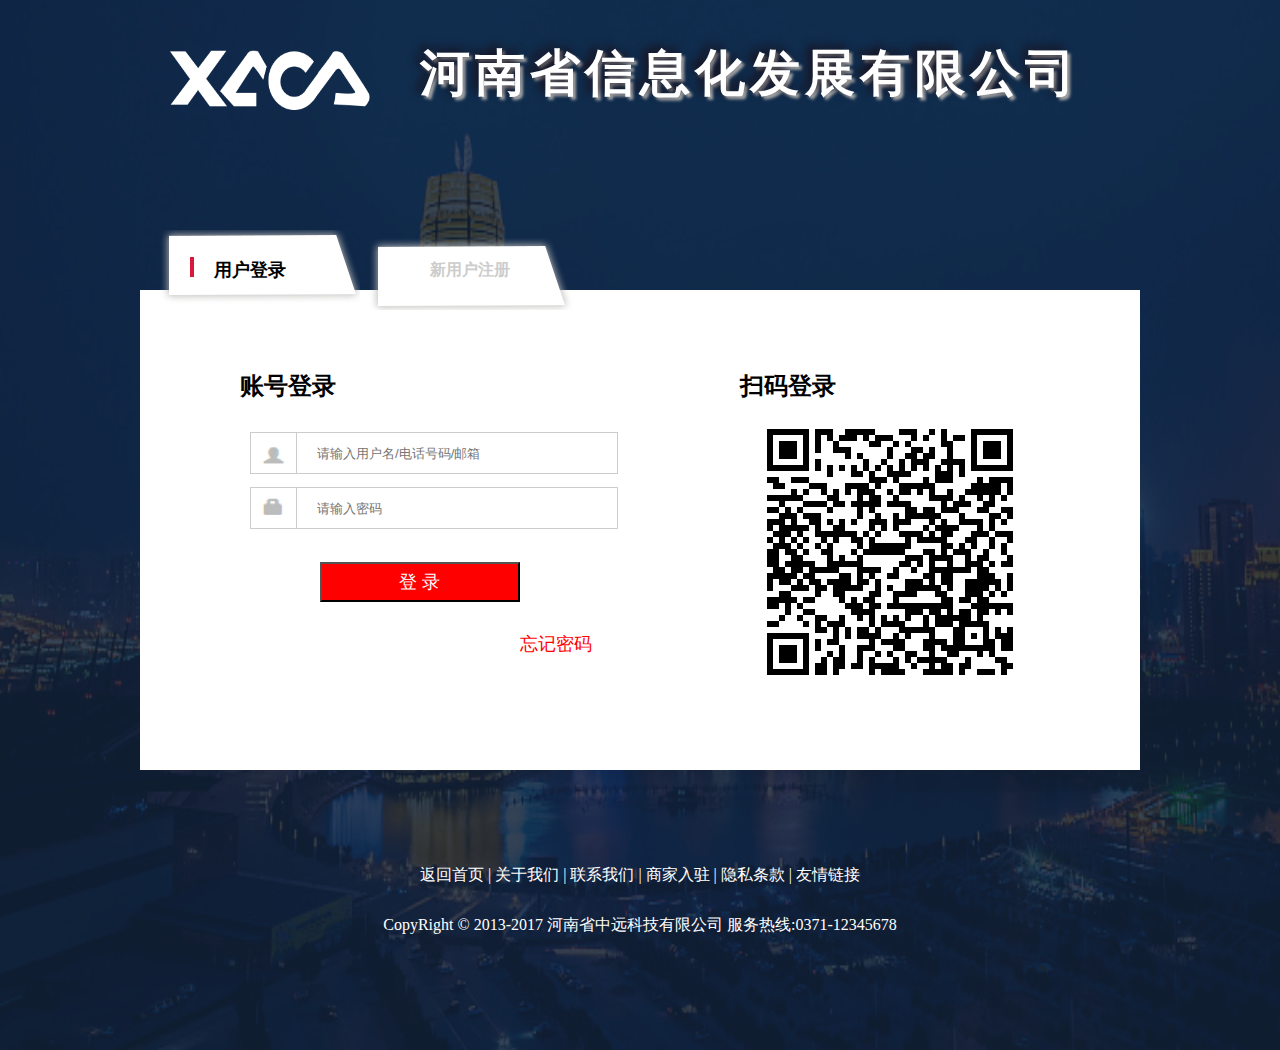
<file: index.html>
<!DOCTYPE html>
<html lang="en">
<head>
	<meta charset="UTF-8">
	<title>用户登录、注册</title>
	<link rel="stylesheet" href="css/login2-2.css">
</head>
<body>
	<div class="big">
		<div class="logoImg"></div>
		<img src="images/picture.png" alt="" class="BigImg">
		<div class="logo">
			<img src="images/logo.png" alt="" class="logoIImg">
			<span>
				河南省信息化发展有限公司
			</span>
		</div>
		<!-- <a href="#" class="return">返回首页>></a> -->
		<div class="center">
			<h4 class="select">用户登录</h4>
			<h4>新用户注册</h4>
			<li class="show" style="height:400px;">
				<div class="side1" style="float: left;">
					<h2>账号登录</h2>
					<div class="outer">
						<div class="inner"><img src="images/user2-3.png"></div>
						<input type="text" placeholder="请输入用户名/电话号码/邮箱">
					</div>
					<div class="outer">
						<div class="inner"><img src="images/user1-4.png"></div>
						<input type="password" placeholder="请输入密码">
					</div>
					<a href="text2.html"><input type="button" value="登 录" class="click2" style="display:block;"></a>
					<a href="html/login1.html"><div class="password2">
					忘记密码</div></a>
				</div>
				<div class="Scan">
					<h2>扫码登录</h2>
					<img src="images/f6a616101cff4f28be9117de49750246.gif" alt="">
				</div>
			</li>
			<li style="height:450px;">
				<div class="side1" style="float: left">
					<h2>账号注册</h2>
					<div class="outer">
						<div class="inner"><img src="images/user2-3.png"></div>
						<input type="text" placeholder="请输入用户名，3-13位字母或数字">
					</div>
					<div class="outer">
						<div class="inner"><img src="images/user1-4.png"></div>
						<input type="password" placeholder="请输入密码，6-13位字母或数字">
					</div>
					<div class="outer">
						<div class="inner"><img src="images/user1-4.png"></div>
						<input type="password" placeholder="请确认密码">
					</div>
					<div class="outer">
						<div class="inner"><img src="images/user2-9.png"></div>
						<input type="tel" placeholder="请输入手机号码">
					</div>
					<div class="outer">
						<div class="inner"><img src="images/user1-6.png"></div>
						<input type="tel" placeholder="请输入邮箱">
					</div>
					<a href="text2.html"><input type="button" value="注 册" class="click" style="display:block;width: 200px;margin-left: 80px;"></a>
				</div>
				<div class="Scan">
					<h2></h2>
					<img src="images/user.png" alt="" class="Scanimg">
				</div>
			</li>
		</div>
		<!-- 底部 -->
		<div class="bottom">
			<div class="bottom-top">
				<a href="#">返回首页</a>
				|
				<a href="#">关于我们</a>
				|
				<a href="#">联系我们</a>
				|
				<a href="#">商家入驻</a>
				|
				<a href="#">隐私条款</a>
				|
				<a href="#">友情链接</a>
			</div>
			<p>CopyRight © 2013-2017 河南省中远科技有限公司  服务热线:0371-12345678</p>
		</div>
	</div>
</body>
<script src="js/login2.js"></script>
</html>
</file>
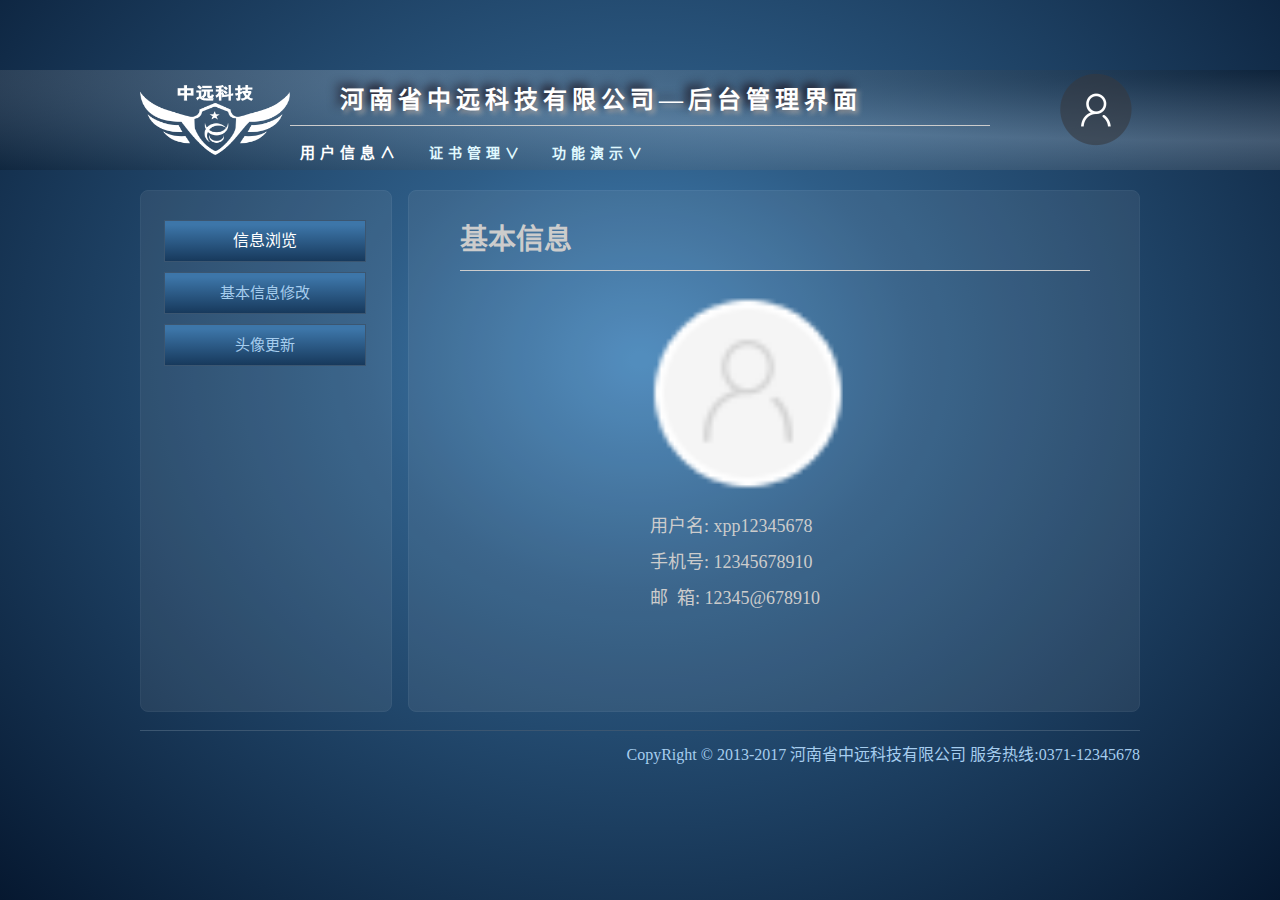
<file: text2.html>
<!DOCTYPE html>
<html lang="zh-cn">
<head>
	<meta charset="UTF-8">
	<title>XACA统一认证管理系统</title>
	<link rel="stylesheet" href="css/cssStyle.css">
</head>
<body>
	<div class="outer">
		<div class="title"></div>
		<div class="inner">
			<div class="innerLeft"></div>
			<div class="innerRight"></div>
		</div>
	</div>
<!-- head -->
	<div class="head">
		<img src="images/logo2.png" alt="" class="titleImg2">
		<div class="headRight">
			<p>河南省中远科技有限公司—后台管理界面</p>
			<p>
				<span id="select">用户信息</span>
				<span>证书管理</span>
				<span>功能演示</span>
				<!-- <span>扫码签章</span> -->
			</p>
		</div>
		<img src="images/5.png" alt="" class="titleImg3">
		<div class="headImg">
			<img src="images/19.png" alt="" class="titleImg4">
			<a href="html/login.html">修改密码</a>
			<a href="index.html">注销登录</a>
		</div>
	</div>
<!-- content -->
	<div class="content" style="display: block;">
		<div class="conLeft">
			<ul>
				<li class="oulis" id="lis">信息浏览</li>
				<li class="oulis">基本信息修改</li>
				<li class="oulis">头像更新</li>
			</ul>
		</div>
		<div class="conRight" style="display: block;">
			<figure class="Information">
				<figcaption>基本信息</figcaption>
				<img src="images/19.png" alt="">
				<p>
					<label>用户名:</label>
					<span>xpp12345678</span>
				</p>
				<p>
					<label>手机号:</label>
					<span>12345678910</span>
				</p>
				<p>
					<label>邮&nbsp&nbsp箱:</label>
					<span>12345@678910</span>
				</p>
			</figure>
		</div>
		<div class="conRight">
			<figure class="modification">
				<figcaption>信息修改</figcaption>
				<p>
					<label>用户名:</label>
					<input value="xpp12345678">
				</p>
				<p>
					<label>手机号:</label>
					<input value="12345678910">
				</p>
				<p>
					<label>邮&nbsp&nbsp箱:</label>
					<input value="12345@678910">
				</p>
				<button>提交</button>
			</figure>
		</div>
		<div class="conRight">
			<figure class="photo">
				<figcaption>头像更新</figcaption>
				<form>
					<div><img src="images/19.png" alt=""></div>
					<label>选择图片文件</label>
					<input type="file" class="file" size="28"/>
					<input type="button" value="上传" class="btn" />
				</form>
			</figure>
		</div>
	</div>
	<div class="content">
		<div class="conLeft">
			<ul>
				<li class="oulis" id="lis">证书管理</li>
			</ul>
		</div>
		<div class="conRight" style="display: block;">
			<figure class="Information">
				<!-- <figcaption>证书管理</figcaption> -->
			</figure>
		</div>
	</div>
	<div class="content">
		<div class="conLeft">
			<ul>
				<li class="oulis" id="lis">扫码签章</li>
				<li class="oulis">扫码签名</li>
			</ul>
		</div>
		<div class="conRight" style="display: block;">
			<figure class="signature">
				<figcaption>扫码签章</figcaption>
				<textarea rows="7" cols="25">
				</textarea><br>
				<button class="button1">提交</button>
			</figure>
		</div>
		<div class="conRight">
			<figure class="autograph">
				<figcaption>扫码签名</figcaption>
				<p>
					<input value="xpp12345678">
					<label>用户名:</label>
				</p>
				<p>
					<input value="12345678910">
					<label>用户联系方式:</label>
				</p>
				<p>
					<input value="12345@678910">
					<label>用户邮箱:</label>
				</p>
				<button class="btnautograph">签名</button>
			</figure>
		</div>
	</div>
<!-- bottom -->
	<div class="bottom">CopyRight © 2013-2017 河南省中远科技有限公司  服务热线:0371-12345678</div>
</body>
<script type="text/javascript" src="js/jquery-1.9.1.js"></script>
<script type="text/javascript" src="js/jsText2.js"></script>
</html>
</file>
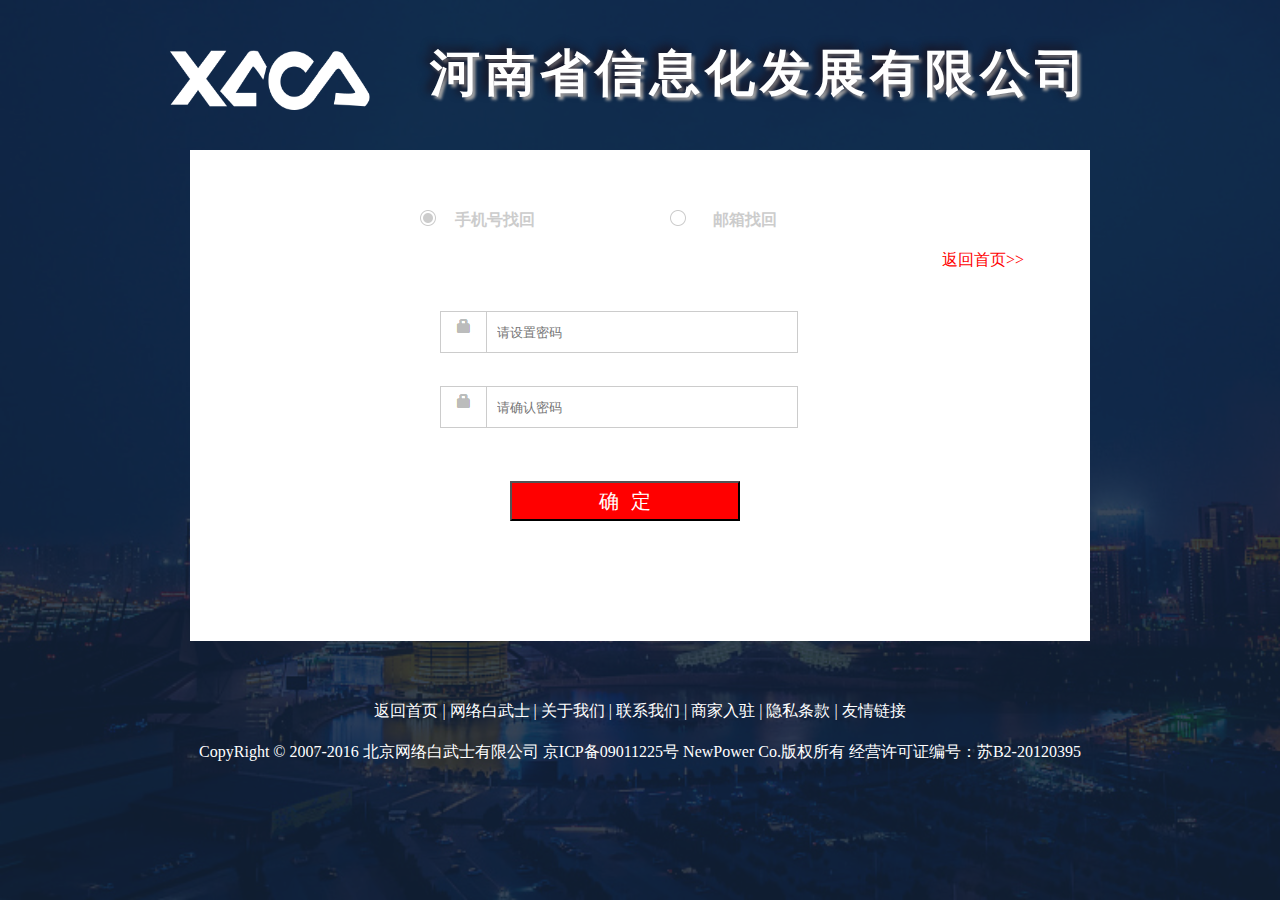
<file: html/login.html>
<!DOCTYPE html>
<html lang="en">
<head>
	<meta charset="UTF-8">
	<title>忘记密码</title>
	<link rel="stylesheet" href="../css/login1-2.css">
</head>
<body>
	<div class="big">
		<div class="logoImg"></div>
		<img src="../images/picture1.jpg" alt="" class="BigImg">
		<div class="logo">
			<img src="../images/logo.png" alt="" class="logoIImg">
			<span>
				河南省信息化发展有限公司
			</span>
		</div>
		<a href="../index.html" class="return">返回首页>></a>
		<div class="center">
			<div class="title">
				<h4 class="select">手机号找回</h4>
				<h4>邮箱找回</h4>
			</div>
			<li class="show">
				<div class="outer">
					<div class="inner"><img src="../images/user1-4.png"></div>
					<input type="password" placeholder="请设置密码">
				</div>
				<div class="outer">
					<div class="inner"><img src="../images/user1-4.png"></div>
					<input type="password" placeholder="请确认密码">
				</div>
				<input type="button" value="确&nbsp&nbsp定" onclick="javascript:location.href='login2.html'" class="click">
			</li>
			<li>
				<div class="outer">
					<div class="inner"><img src="../images/user2-3.png"></div>
					<input type="required" placeholder="请输入用户名">
				</div>
				<div class="outer">
					<div class="inner"><img src="../images/user1-5.png"></div>
					<input type="required" placeholder="请输入绑定邮箱号">
				</div>
				<div class="outer">
					<input type="text" class="input">
					<a href="#" style="color:#a9a9a9">获取验证码</a>
				</div>
				<input type="button" value="下一步" onclick="javascript:location.href='login2.html'" class="click">
			</li>
		</div>
		<div class="bottom">
			<div class="bottom-top">
				<a href="#">返回首页</a>
				|
				<a href="#">网络白武士</a>
				|
				<a href="#">关于我们</a>
				|
				<a href="#">联系我们</a>
				|
				<a href="#">商家入驻</a>
				|
				<a href="#">隐私条款</a>
				|
				<a href="#">友情链接</a>
			</div>
			<p>CopyRight © 2007-2016 北京网络白武士有限公司 京ICP备09011225号 NewPower Co.版权所有 经营许可证编号：苏B2-20120395</p>
		</div>
	</div>
</body>
<script src="../js/login1.js"></script>
</html>
</file>
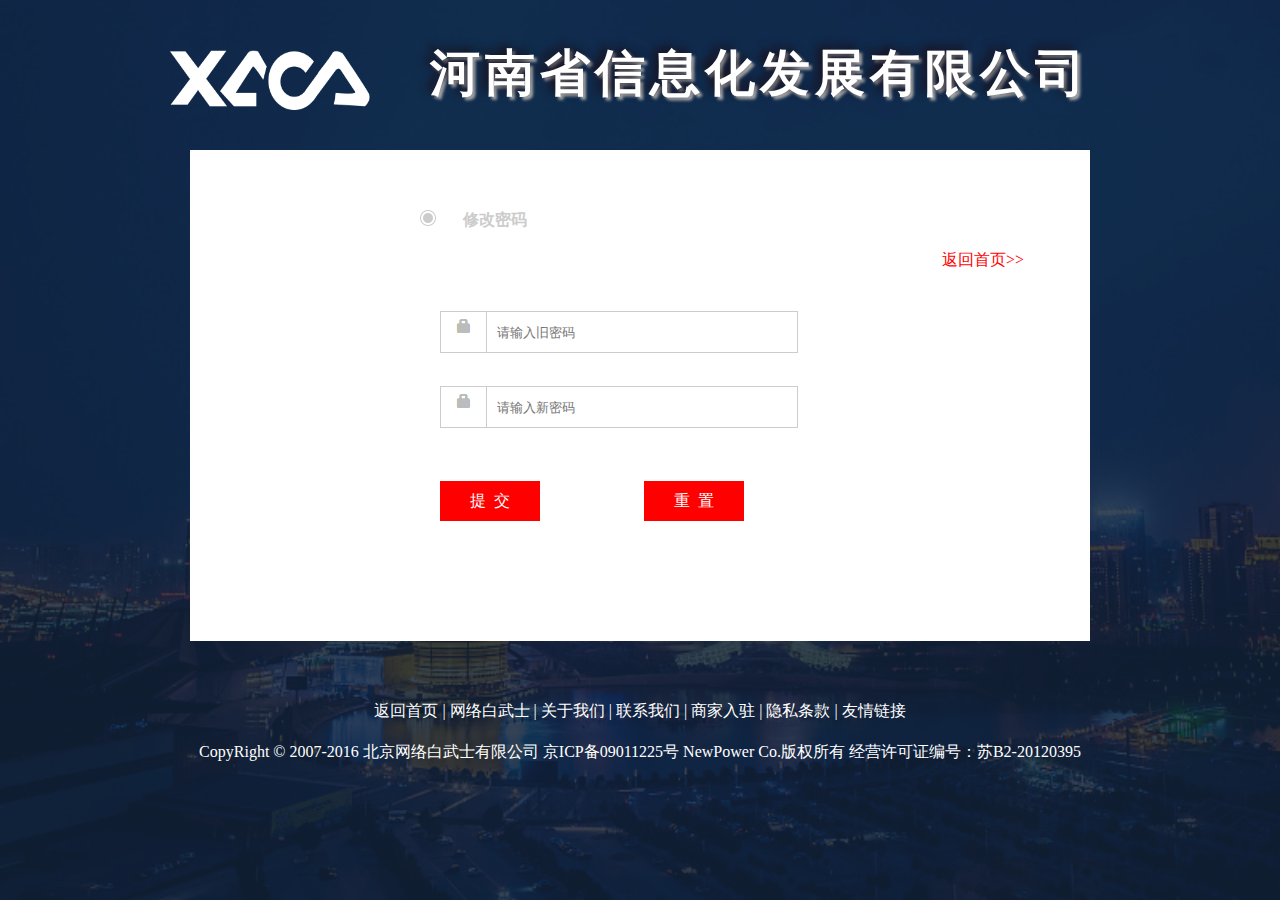
<file: html/login1.html>
<!DOCTYPE html>
<html lang="en">
<head>
	<meta charset="UTF-8">
	<title>修改密码</title>
	<link rel="stylesheet" href="../css/login1-2.css">
	<style>
		.center li button{
			width:100px;
			height: 40px;
			background: red;
			margin-top:50px;
			cursor:pointer;
			color: #fff;
			font-size: 16px;
			border:none;
		}
		.center .btn1{
			margin-left:250px;
		}
		.center .btn2{
			margin-left:100px;
		}
	</style>
</head>
<body>
	<div class="big">
		<div class="logoImg"></div>
		<img src="../images/picture1.jpg" alt="" class="BigImg">
		<div class="logo">
			<img src="../images/logo.png" alt="" class="logoIImg">
			<span>
				河南省信息化发展有限公司
			</span>
		</div>
		<a href="../index.html" class="return">返回首页>></a>
		<div class="center">
			<div class="title">
				<h4 class="select">修改密码</h4>
			</div>
			<li class="show">
				<div class="outer">
					<div class="inner"><img src="../images/user1-4.png"></div>
					<input type="password" placeholder="请输入旧密码">
				</div>
				<div class="outer">
					<div class="inner"><img src="../images/user1-4.png"></div>
					<input type="password" placeholder="请输入新密码">
				</div>
				<button class="btn1">提&nbsp&nbsp交</button>
				<button class="btn2">重&nbsp&nbsp置</button>
			</li>
		</div>
		<div class="bottom">
			<div class="bottom-top">
				<a href="#">返回首页</a>
				|
				<a href="#">网络白武士</a>
				|
				<a href="#">关于我们</a>
				|
				<a href="#">联系我们</a>
				|
				<a href="#">商家入驻</a>
				|
				<a href="#">隐私条款</a>
				|
				<a href="#">友情链接</a>
			</div>
			<p>CopyRight © 2007-2016 北京网络白武士有限公司 京ICP备09011225号 NewPower Co.版权所有 经营许可证编号：苏B2-20120395</p>
		</div>
	</div>
</body>
</html>
</file>
<file: css/login2-2.css>
*{margin:0;padding:0;}

	body{
		width:100%;
		/*border:1px solid red;*/
	}
	.big{
		width: 100%;
		margin:0 auto;
		/*position: relative;*/
		overflow: hidden;
	}

	.big .logoImg{
		width: 100%;
		/*height:100%;*/
		opacity: .4;
		background: #061830;
		position: absolute;top: 0;left: 0;z-index:-1;
		transition:all ease-in .3s;
		-webkit-transition:all ease-in .3s;
		-moz-transition:all ease-in .3s;
		-o-transition:all ease-in .3s;
		-ms-transition:all ease-in .3s;
	}
	.big .BigImg{
		width: 100%;
		/*height:100%;*/
		opacity: .8;
		position: absolute;top: 0;left: 0;z-index:-2;
	}
	.big:hover .logoImg{
		opacity: .8;
		background: #061830;
		transition:all ease-in .3s;
		-webkit-transition:all ease-in .3s;
		-moz-transition:all ease-in .3s;
		-o-transition:all ease-in .3s;
		-ms-transition:all ease-in .3s;
	}
	.logo{
		width:1000px;
		height:130px;
		margin:0 auto;
		padding-top: 40px;
		overflow: hidden;
	}
	.logo .logoIImg{
		display: block;
		float: left;
		width:200px;
		height:60px;
		margin-left:30px;
		padding-top: 10px;
	}
	.logo span{
		display: block;
		float: left;
		color: #fff;
		margin-left:50px;
		font-family: Microsoft YaHei;
		font-size:50px;
		font-weight:900;
		letter-spacing: 5px;
		text-shadow: -5px -4px 8px rgba(24,17,29,1),3px 3px 3px rgba(168,168,168,1);
	}
	a{text-decoration: none;}
/*中间*/
	.center{
		width:1000px;
		margin:0 auto;
		overflow: hidden;
		list-style: none;
	}
	h4{
		width: 220px;
		height: 80px;
		color: #ccc;
		line-height: 80px;
		text-align: center;
		float: left;
		background: url(../images/user2-2.png) no-repeat;
		margin-top: 60px;
	}
	li{
		width: 1000px;
		display: none;
		margin:120px auto 0;
		padding-bottom:80px;
		/*background: url(../images/user2-8.png) center center no-repeat;*/
		background:#fff;
	}
	.title{
		float:right;
		margin:50px 20px;
	}
	.side{
		width: 650px;
		margin: 0 auto 0;
		overflow: hidden;
	}
	.side h2{
		padding:100px 0 10px;
	}
	.side .right{
		float:left;
		margin:100px 10px;
	}
	.outer2{
		margin:20px 0;
	}
	.side1{
		width: 500px;
		/*margin: 0 auto;*/
		margin-left:100px;
	}
	.side1 h2{
		padding:60px 0 20px;
	}
	.Scan{
		float: left;
		width:350px;
	}
	.Scan h2{
		padding-top:60px;
	}
	.Scan .Scanimg{
		width: 320px;
		height: 300px;
		margin-top:50px;
		margin-left:-20px;
	}
	.side1 .input{
		width:202px;
		margin-right:20px;
	}
	.side1 .click{
		width:123px;
		height:40px;
		background:red;
		color:#fff;
		font-size:18px;
	}
	.click2{
		width:200px;
		height:40px;
		background:red;
		color:#fff;
		font-size:18px;
		margin-top:30px;
		margin-left:80px;
	}
	.password2{
		font-size:18px;
		margin-top:30px;
		margin-left:280px;
		color: red;
		cursor:pointer;
	}
	li .outer{
		width: 415px;
		height: 45px;
		line-height: 45px;
		text-align: center;
		overflow: hidden;
		margin: 10px;
	}
	li .inner{
		width: 45px;
		height:40px;
		border-bottom: 1px solid #ccc;
		border-top: 1px solid #ccc;
		border-left: 1px solid #ccc;
		float: left;
	}

	li .inner img{
		width:25px;
		height:30px;
		margin-top:5px;
	}
	.image{
		float:left;
		margin:0 10px;
	}
	.outer input{
		width: 300px;
		height: 40px;
		border: 1px solid #ccc;
		float: left;
		padding-left:20px;
	}
	.outer .input{
		width:208px;
	}
	.side .click{
		width: 200px;
		height: 40px;
		color: #fff;
		font-size: 20px;
		margin:10px 90px;
		display: block;
		background: red;
	}
	.line{
		width:1px;
		height:200px;
		float:left;
		background:#ccc;
		margin:100px 30px 0;
	}
	.select{
		font-size: 18px;
		color: #000;
		background: url(../images/user2-1.png) no-repeat;
	}
	.show{
		display: block;
	}
/*底部*/
	.bottom{
		color: #fff;
		width:100%;
		/*margin:80px auto;*/
		text-align: center;
		line-height:50px;
		position:absolute;top:850px;
	}
	.bottom-top{
		width: 100%;
		/*margin: 0 auto 20px;*/
		text-align: center;
	}
	.bottom-top a{
		color: #fff;
		text-decoration:none;
	}

@media  (min-width: 1920px){
	.big{
		height:100%;
		/*border:1px solid red;*/
	}
	.big .logoImg{
		height:100%;
	}
	.big .BigImg{
		height:100%;
	}
}
@media  (max-width: 1920px){
	.big{
		height:1050px;
	}
	.big .logoImg{
		height:1050px;
	}
	.big .BigImg{
		height:1050px;
	}
}
</file>
<file: css/cssStyle.css>
*{
	margin:0;padding: 0;
}
body{
	width: 100%;
	font-family: Microsoft YaHei;
	color: #ccc;
}
input{
	background:none;
	outline:none;
	border:none;
}
/*背景设置*/
	.outer{
		width: 100%;
		height: 100%;
		min-height: 794px;
		position: absolute;top: 0;left: 0;z-index:-5;
		background:radial-gradient(at 50% 40%,#4788be 1%,#2e5d87 30%,#061830 100%);

	}
	.title{
		width: 100%;
		height: 100px;
		margin:70px 0 20px;
		opacity:.2;
		background:-webkit-radial-gradient(top right,#000 0%,#fff 50%,#000 100%);
	}
	.inner{
		width:1000px;
		height:520px;
		margin:0 auto;
	}
	.innerLeft{
		width:250px;
		height:520px;
		float: left;
		opacity:.1;
		background: #b7b8bb;
		border-radius:8px;
		border:1px solid #fff;
	}
	.innerRight{
		width:730px;
		height:520px;
		float: right;
		opacity:.1;
		background: #b7b8bb;
		border-radius:8px;
		border:1px solid #fff;
	}
/*head头部*/
	.head{
		width: 1000px;
		height:100px;
		margin:70px auto 0;
	}
	.head .titleImg2{
		display: block;
		float: left;
		width: 150px;
		height:70px;
		margin-top:15px;
	}
	.head .headRight{
		float: left;
		margin-right:10px;
		font-family: Microsoft YaHei;
		font-weight:900;
		letter-spacing: 5px;
	}
	.head .headRight p:nth-child(1){
		width:650px;
		margin-top:10px;
		padding-bottom:10px;
		padding-left:50px;
		font-size:24px;
		color:#fff;
		text-shadow: -5px -4px 10px rgba(24,17,29,1),3px 3px 5px rgba(168,168,168,1);
		border-bottom:1px solid #ccc;
	}
	.head .headRight p:nth-child(2){
		margin-top:15px;
		font-size:14px;
		color: #e0f9ff;
		cursor: pointer;
	}
	.head .headRight span{
		padding:0 10px;
	}
	.head .headRight span:hover{
		color:#fff;
		font-size:15px;
	}
	.head .headRight span:after{
		content: "∨";
	}
	.head .headRight span:hover:after{
		content: "∧";
	}
	#select{
		color:#fff;
		font-size:15px;
	}
	#select:after{
		content: "∧";
	}
	.head .titleImg3{
		display: block;
		float: right;
		cursor: pointer;
	}
	.head .headImg{
		width:100px;
		float: right;
		margin-top:-10px;
		display: none;
	}
	.head .titleImg4{
		width:40px;
		height: 40px;
		margin:10px 10px 5px;
		display: block;
		cursor: pointer;
	}
	.headImg a{
		display: block;
		color: #e0f9ff;
		font-size:14px;
		text-decoration:none;
	}
	/*head结束*/
/*content中部*/
	.content{
		width:1000px;
		height:480px;
		margin:40px auto;
		display: none;
	}
	.show{
		width:1000px;
		height:480px;
		margin:40px auto;
		display: block;
	}
	.conLeft{
		width:250px;
		height:480px;
		float: left;
	}
	.conRight{
		width:730px;
		height:480px;
		float: right;
		display: none;
	}
	.content li{
		width:200px;
		height: 40px;
		line-height: 40px;
		margin:10px auto;
		list-style: none;
		color: #a6cdee;
		font-size:15px;
		text-align: center;
		border:1px solid #3b5671;
		background: linear-gradient(to bottom,#3d76a9 10%,#17395c 100%);
		cursor: pointer;
	}
	#lis{
		font-size: 16px;
		color: #fff;
	}
	/*conRight中的内容*/
	.conRight figure{
		padding:0 50px;
		color: #ccc;
	}
	.conRight figure figcaption{
		font-size: 28px;
		font-weight:700;
		line-height:60px;
		border-bottom: 1px solid #ccc
	}
/*基本信息*/
	.Information img{
		display: block;
		width:200px;
		height: 200px;
		padding-right:50px;
		margin:20px auto 20px;
	}
	.Information p{
		width:250px;
		margin:10px auto;
		font-size:18px;
	}
	
/*信息修改*/
	.modification figcaption{
		margin-bottom:50px;
	}
	.modification label{
		letter-spacing: 5px;
	}
	.modification p{
		width:350px;
		margin:20px auto;
		font-size:20px;
		line-height:30px;
	}
	.modification input{
		width:230px;
		height: 30px;
		/*outline: none;*/
		border:none;
		background:#a6cdee;
	}
	.modification button{
		display: block;
		width:180px;
		height:35px;
		margin:40px auto;
		font-size:18px;
		color: #fff;
		letter-spacing:10px;
		line-height: 35px;
		text-align: center;
		background: linear-gradient(to bottom,#3d76a9 10%,#17395c 100%);
		cursor: pointer;
		border:1px solid #4889c1;
	}
	.photo div{
		width:230px;
		height:230px;
		margin:30px 0 40px 80px;
		border:1px solid #4889c1;
	}
	.photo div img{
		width:100%;
		height:100%;
	}
	.txt{
		height:22px;
	 	border:1px solid #cdcdcd;
	 	width:180px;
	}
	.btn{
		background-color:#a6cdee;
		border:1px solid #CDCDCD;
		height:24px; width:70px;
	}
	.file{
		height:24px;
	 	width:260px;
	 	background-color:#3b5671;
	}
	.signature textarea{
		max-width:500px;
		max-height:250px;
		margin:40px auto 30px;
		padding:30px;
		font-size:18px;
	}
	.button1{
		width:50px;
		height: 30px;
		background-color:#a6cdee;
	}
	/*扫码签名*/
	.autograph figcaption{
		margin-bottom:50px;
	}
	.autograph p{
		width:450px;
		height: 30px;
		margin:20px;
		font-size:18px;
		line-height:30px;
	}
	.autograph input{
		width:250px;
		height: 30px;
		padding:0 20px;
		border:none;
		background:#a6cdee;
		float: right;
	}
	.autograph label{
		float: right;
		margin-right:20px;
	}
	.autograph button{
		display: block;
		width:180px;
		height:35px;
		margin:40px auto;
		font-size:18px;
		color: #fff;
		letter-spacing:10px;
		line-height: 35px;
		text-align: center;
		background: linear-gradient(to bottom,#3d76a9 10%,#17395c 100%);
		cursor: pointer;
		border:1px solid #4889c1;
	}
/*bottom*/
	.bottom{
		width:1000px;
		margin:0 auto;
		color: #a6cdee;
		padding-top: 10px;
		text-align: right;
		border-top:1px solid #3b5671;
	}
</file>
<file: css/login1-2.css>
/*开始*/
*{margin:0;padding:0;}
	.big{
		width: 100%;
		margin:0 auto;
		/*position: relative;*/
	}
	.big .logoImg{
		width: 100%;
		/*height:100%;*/
		opacity: .4;
		background: #061830;
		position: absolute;top: 0;left: 0;z-index:-1;
		transition:all ease-in .3s;
		-webkit-transition:all ease-in .3s;
		-moz-transition:all ease-in .3s;
		-o-transition:all ease-in .3s;
		-ms-transition:all ease-in .3s;
	}
	.big .BigImg{
		width: 100%;
		/*height:100%;*/
		opacity: .8;
		position: absolute;top: 0;left: 0;z-index:-2;
	}
	.big:hover .logoImg{
		opacity: .8;
		background: #061830;
		transition:all ease-in .3s;
		-webkit-transition:all ease-in .3s;
		-moz-transition:all ease-in .3s;
		-o-transition:all ease-in .3s;
		-ms-transition:all ease-in .3s;
	}
	.logo{
		width:1000px;
		margin:0 auto;
		padding-top: 40px;
	}
	.logo .logoIImg{
		display: block;
		float: left;
		width:200px;
		height:60px;
		margin-left:30px;
		padding-top: 10px;
	}
	.logo span{
		display: block;
		float: left;
		color: #fff;
		margin-left:60px;
		font-family: Microsoft YaHei;
		font-size:50px;
		font-weight:900;
		letter-spacing: 5px;
		text-shadow: -5px -4px 8px rgba(24,17,29,1),3px 3px 3px rgba(168,168,168,1);
	}
	.return{
		color: red;
		position: absolute;
		/*right: 20%;*/
		top:250px;
	}
	a{text-decoration: none;}
/*中间部分*/
	.center{
		width: 900px;
		margin:110px auto 0;
		overflow: hidden;
		list-style: none;
		background:#fff;
	}
	.title{
		margin-left: 180px;
		overflow:hidden;
	}
	h4{
		width: 150px;
		color: #ccc;
		text-align: center;
		float: left;
		background: url(../images/user1-3.png) no-repeat;
		margin:60px 50px 50px;
	}
	li{
		width: 900px;
		height: 330px;
		display: none;
	}
	li .outer{
		width: 400px;
		height: 45px;
		line-height: 45px;
		text-align: center;
		overflow: hidden;
		margin: 30px auto 0;
	}
	li .inner{
		width: 45px;
		height:40px;
		border-bottom: 1px solid #ccc;
		border-top: 1px solid #ccc;
		border-left: 1px solid #ccc;
		float: left;
	}
	.outer input{
		width: 300px;
		height: 40px;
		border: 1px solid #ccc;
		float: left;
		padding-left:10px;
	}
	.outer .input{
		width:200px;
	}
	.click{
		width: 230px;
		height: 40px;
		font-size: 20px;
		color: #fff;
		background: red;
		margin:50px 0 0 320px;
	}
	.select{
		background: url(../images/user1-2.png) no-repeat;
	}
	.show{
		display: block;
	}
/*底部开始*/
/*底部*/
	.bottom{
		color: #fff;
		width: 80%;
		height:93px;
		margin:60px auto 0;
		text-align: center;
	}
	.bottom-top{
		width: 68%;
		margin: 0 auto 20px;
		text-align: center;
	}
	.bottom-top a{
		color: #fff;
		text-decoration:none;
	}
@media  (min-width: 1920px){
	.big{
		height:100%;
		/*border:1px solid red;*/
	}
	.big .logoImg{
		height:100%;
	}
	.big .BigImg{
		height:100%;
	}
	.return{
		right:35%;
	}
}
@media  (max-width: 1920px){
	.big{
		height:900px;
	}
	.big .logoImg{
		height:900px;
	}
	.big .BigImg{
		height:900px;
	}
	.return{
		right:20%;
	}
}
</file>
